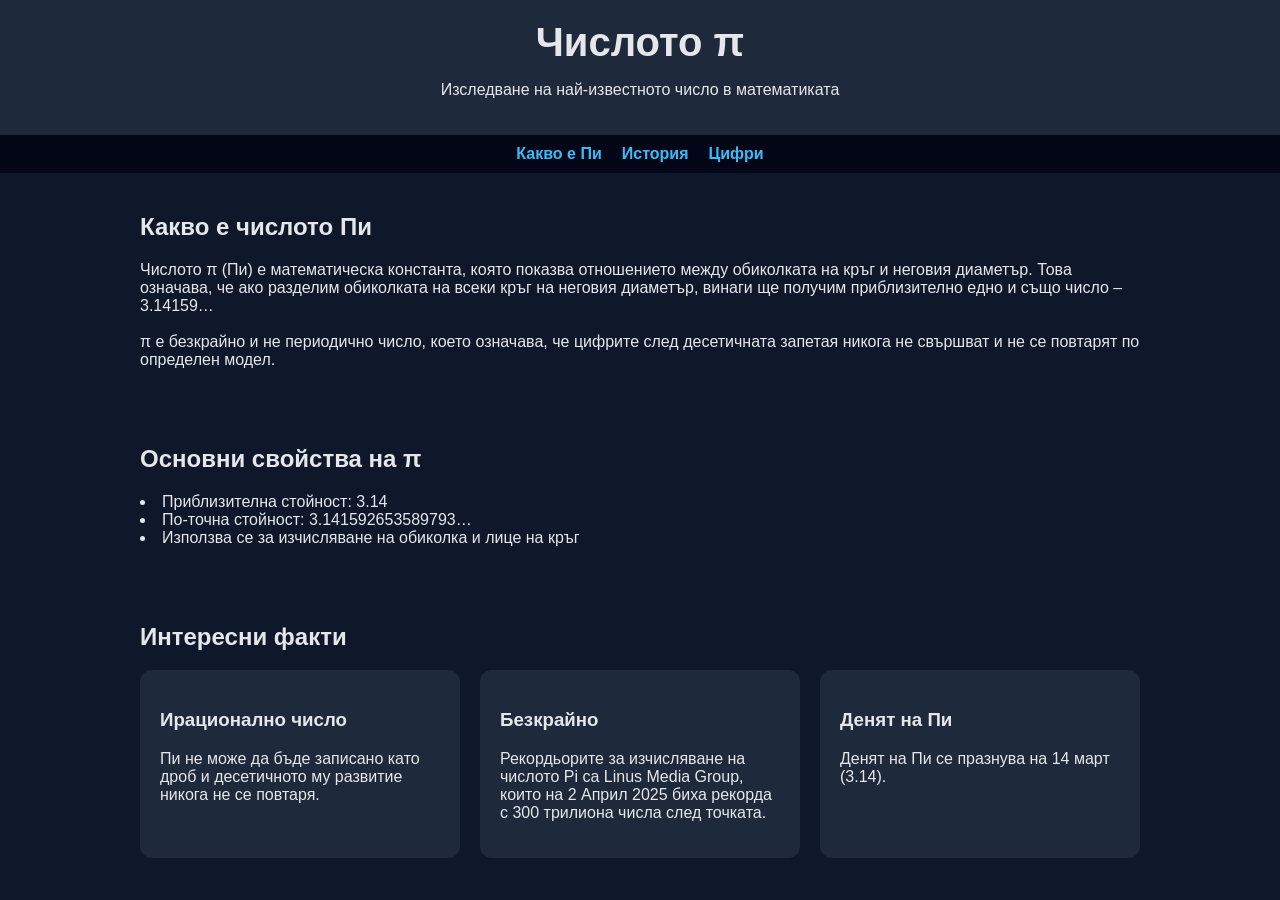
<file: index.html>
<!DOCTYPE html>
<html lang="bg">
<head>
  <meta charset="UTF-8" />
  <meta name="viewport" content="width=device-width, initial-scale=1.0" />
  <link rel="stylesheet" href="styles.css">
  <title>Какво е числото π (Пи)?</title>
</head>
<body>

<header>
  <h1>Числото π</h1>
  <p>Изследване на най‑известното число в математиката</p>
</header>

<nav>
  <a href="index.html">Какво е Пи</a>
  <a href="istoria.html">История</a>
  <a href="cifri.html">Цифри</a>
</nav>

<section id="about" class="container">
  <h2>Какво е числото Пи</h2>
  <p>
    Числото π (Пи) е математическа константа, която показва отношението между обиколката на кръг и неговия диаметър. Това означава, че ако разделим обиколката на всеки кръг на неговия диаметър, винаги ще получим приблизително едно и също число – 3.14159… <br> <br> π е безкрайно и не периодично число, което означава, че цифрите след десетичната запетая никога не свършват и не се повтарят по определен модел.
  </p>
</section>

<section id="history" class="container">
  <h2>Основни свойства на π</h2>
  <p>
<li> Приблизителна стойност: 3.14
<li> По-точна стойност: 3.141592653589793…
<li> Използва се за изчисляване на обиколка и лице на кръг
  </p>
</section>

<section id="facts" class="container">
  <h2>Интересни факти</h2>
  <div class="card-grid">
    <div class="card">
      <h3>Ирационално число</h3>
      <p>Пи не може да бъде записано като дроб и десетичното му развитие никога не се повтаря.</p>
    </div>

    <div class="card">
      <h3>Безкрайно</h3>
      <p>Рекордьорите за изчисляване на числото Pi са Linus Media Group, които на 2 Април 2025 биха рекорда с 300 трилиона числа след точката. </p>
    </div>

    <div class="card">
      <h3>Денят на Пи</h3>
      <p>Денят на Пи се празнува на 14 март (3.14).</p>
    </div>
  </div>
</section>

<!-- <section id="digits" class="container">
  <h2>Цифрите на числото Пи</h2>
<iframe src="https://trinket.io/embed/python/02ac8a4eb962?outputOnly=true&runOption=run&start=result" width="100%" height="600" frameborder="0" marginwidth="0" marginheight="0" allowfullscreen></iframe>
</section> -->

</body>
</html>
</file>
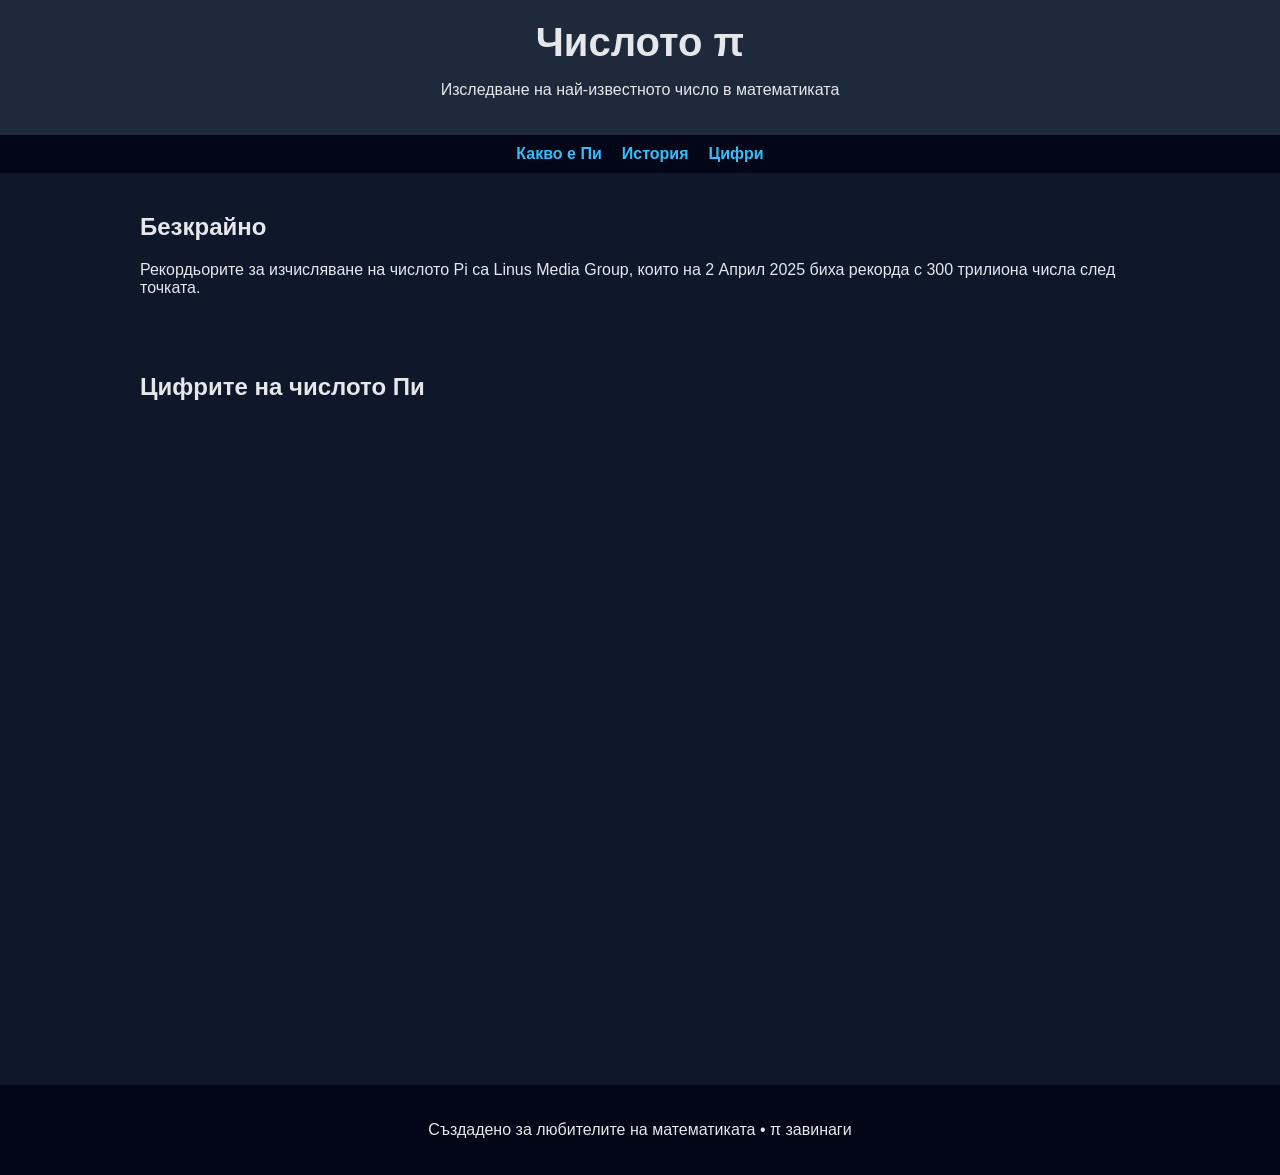
<file: cifri.html>
<!DOCTYPE html>
<html lang="bg">
<head>
  <meta charset="UTF-8" />
  <meta name="viewport" content="width=device-width, initial-scale=1.0" />
  <link rel="stylesheet" href="styles.css">
  <title>Всичко за числото Пи</title>
</head>
<body>

<header>
  <h1>Числото π</h1>
  <p>Изследване на най‑известното число в математиката</p>
</header>

<nav>
  <a href="index.html">Какво е Пи</a>
  <a href="istoria.html">История</a>
  <a href="cifri.html">Цифри</a>
</nav>

<section class="container">
  <h2>Безкрайно</h2>
  <p>
    Рекордьорите за изчисляване на числото Pi са Linus Media Group, които на 2 Април 2025 биха рекорда с 300 трилиона числа след точката.
  </p>
</section>

<section class="container">
  <h2>Цифрите на числото Пи</h2>
<iframe src="https://trinket.io/embed/python/02ac8a4eb962?outputOnly=true&runOption=run&start=result" width="100%" height="600" frameborder="0" marginwidth="0" marginheight="0" allowfullscreen></iframe>
</section>

<footer>
  <p>Създадено за любителите на математиката • π завинаги</p>
</footer>

</body>
</html>
</file>
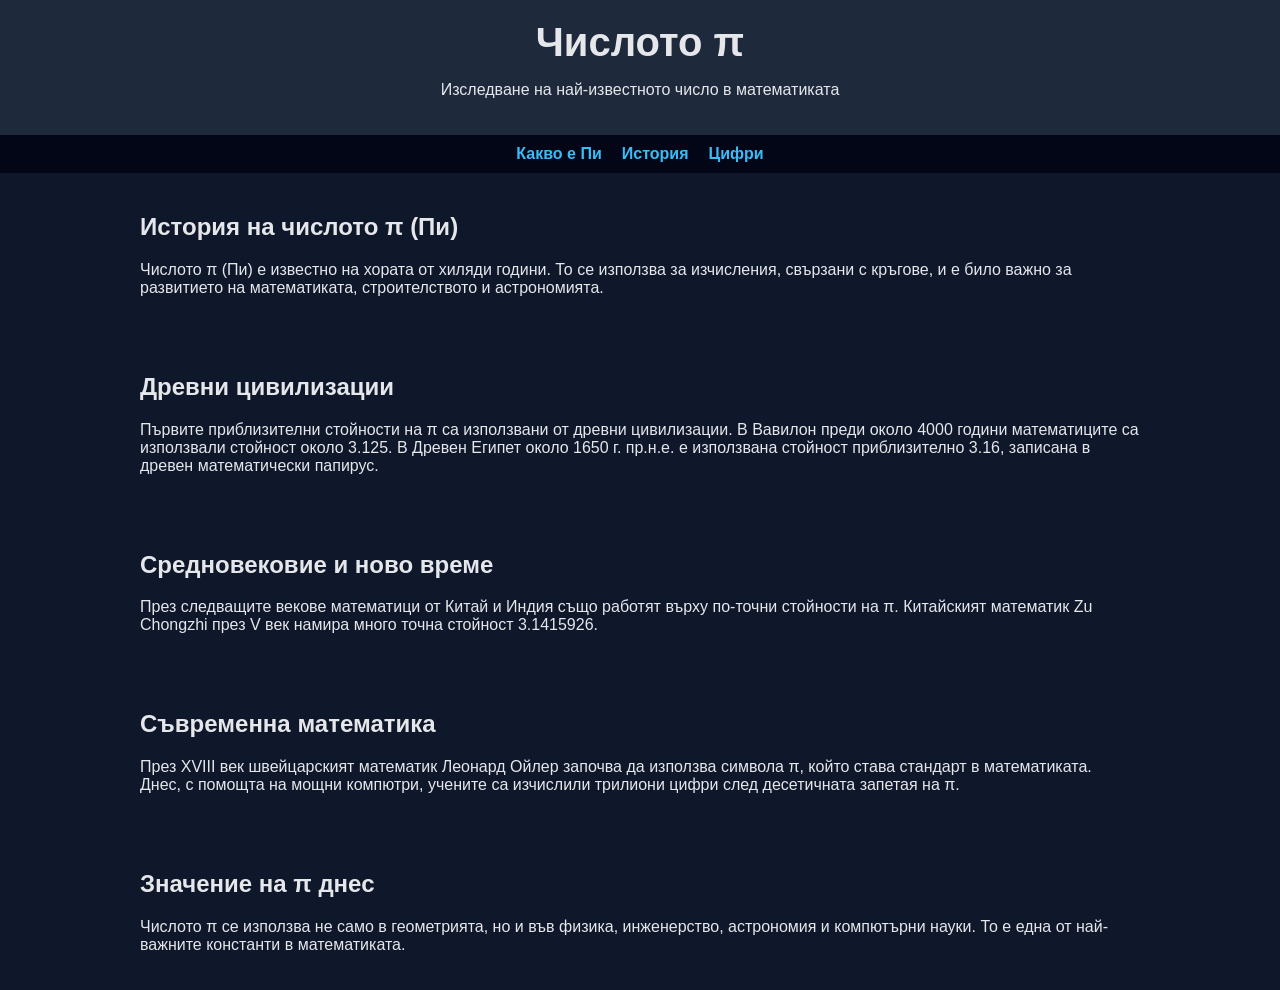
<file: istoria.html>
<!DOCTYPE html>
<html lang="bg">
<head>
  <meta charset="UTF-8" />
  <meta name="viewport" content="width=device-width, initial-scale=1.0" />
  <link rel="stylesheet" href="styles.css">
  <title>История на числото π (Пи)</title>
</head>
<body>

<header>
  <h1>Числото π</h1>
  <p>Изследване на най‑известното число в математиката</p>
</header>

<nav>
  <a href="index.html">Какво е Пи</a>
  <a href="istoria.html">История</a>
  <a href="cifri.html">Цифри</a>
</nav>

<section class="container">
  <h2>История на числото π (Пи)</h2>
  <p>
    Числото π (Пи) е известно на хората от хиляди години. То се използва за изчисления, свързани с кръгове, и е било важно за развитието на математиката, строителството и астрономията.
  </p>
</section>

<section class="container">
  <h2>Древни цивилизации</h2>
  <p>
    Първите приблизителни стойности на π са използвани от древни цивилизации. В Вавилон преди около 4000 години математиците са използвали стойност около 3.125. В Древен Египет около 1650 г. пр.н.е. е използвана стойност приблизително 3.16, записана в древен математически папирус.
  </p>
</section>

<section class="container">
  <h2>Средновековие и ново време</h2>
<p>
През следващите векове математици от Китай и Индия също работят върху по-точни стойности на π. Китайският математик Zu Chongzhi през V век намира много точна стойност 3.1415926.
</p>
</section>

<section class="container">
<h2>Съвременна математика</h2>
<p>
През XVIII век швейцарският математик Леонард Ойлер започва да използва символа π, който става стандарт в математиката.<br>Днес, с помощта на мощни компютри, учените са изчислили трилиони цифри след десетичната запетая на π.
</p>
</section>

<section class="container">
<h2>Значение на π днес</h2>
<p>
Числото π се използва не само в геометрията, но и във физика, инженерство, астрономия и компютърни науки. То е една от най-важните константи в математиката.
</p>
</section>

</body>
</html>
</file>
<file: styles.css>
body {font-family: Arial, sans-serif; margin:0; background:#0f172a; color:#e5e7eb;}
   header {background:#1e293b; padding:20px; text-align:center;}
   header h1 {margin:0; font-size:2.5rem;}
   nav {display:flex; justify-content:center; gap:20px; padding:10px; background:#020617;}
   nav a {color:#38bdf8; text-decoration:none; font-weight:bold;}
   nav a:hover {text-decoration:underline;}
   .hero {text-align:center; padding:60px 20px;}
   .hero h2 {font-size:2rem;}
   .container {max-width:1000px; margin:auto; padding:20px;}
   .card-grid {display:grid; grid-template-columns:repeat(auto-fit,minmax(250px,1fr)); gap:20px;}
   .card {background:#1e293b; padding:20px; border-radius:12px;}
   footer {text-align:center; padding:20px; background:#020617; margin-top:40px;}
   code {background:#020617; padding:3px 6px; border-radius:6px;}
</file>
